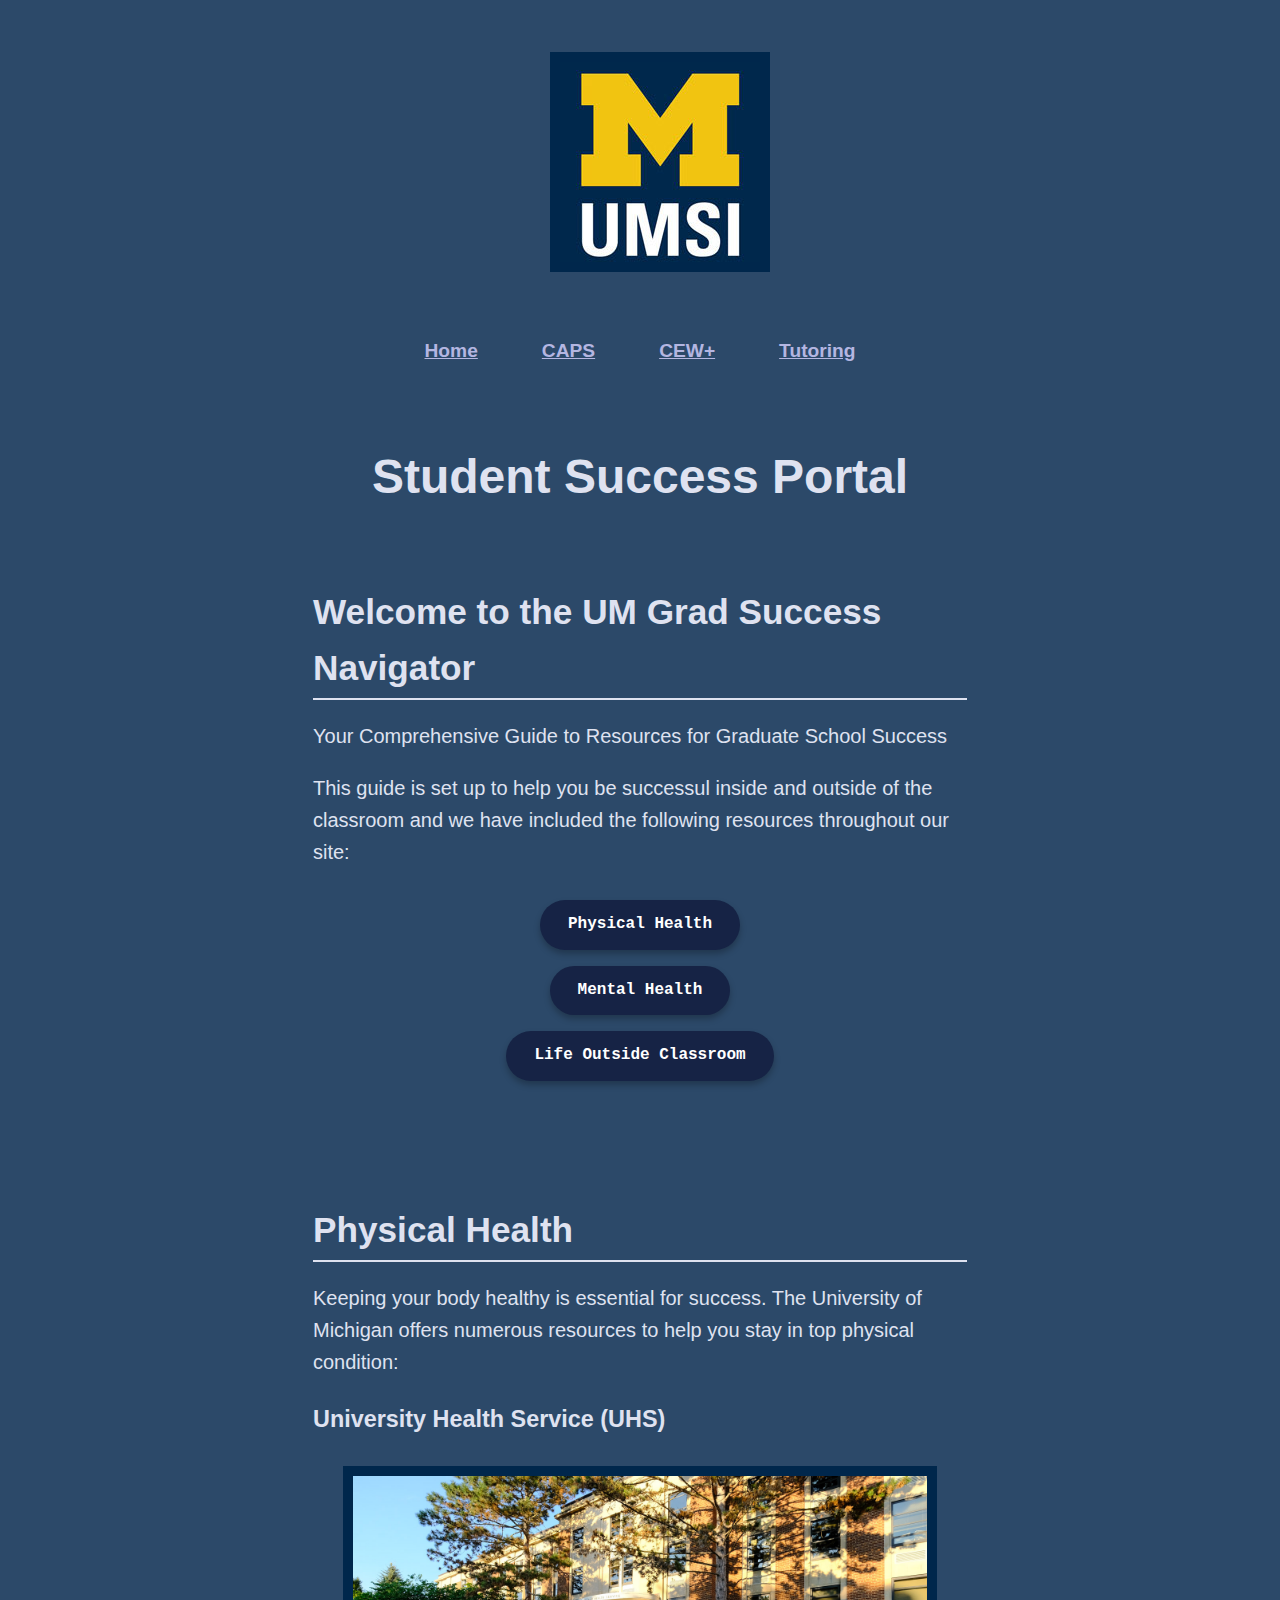
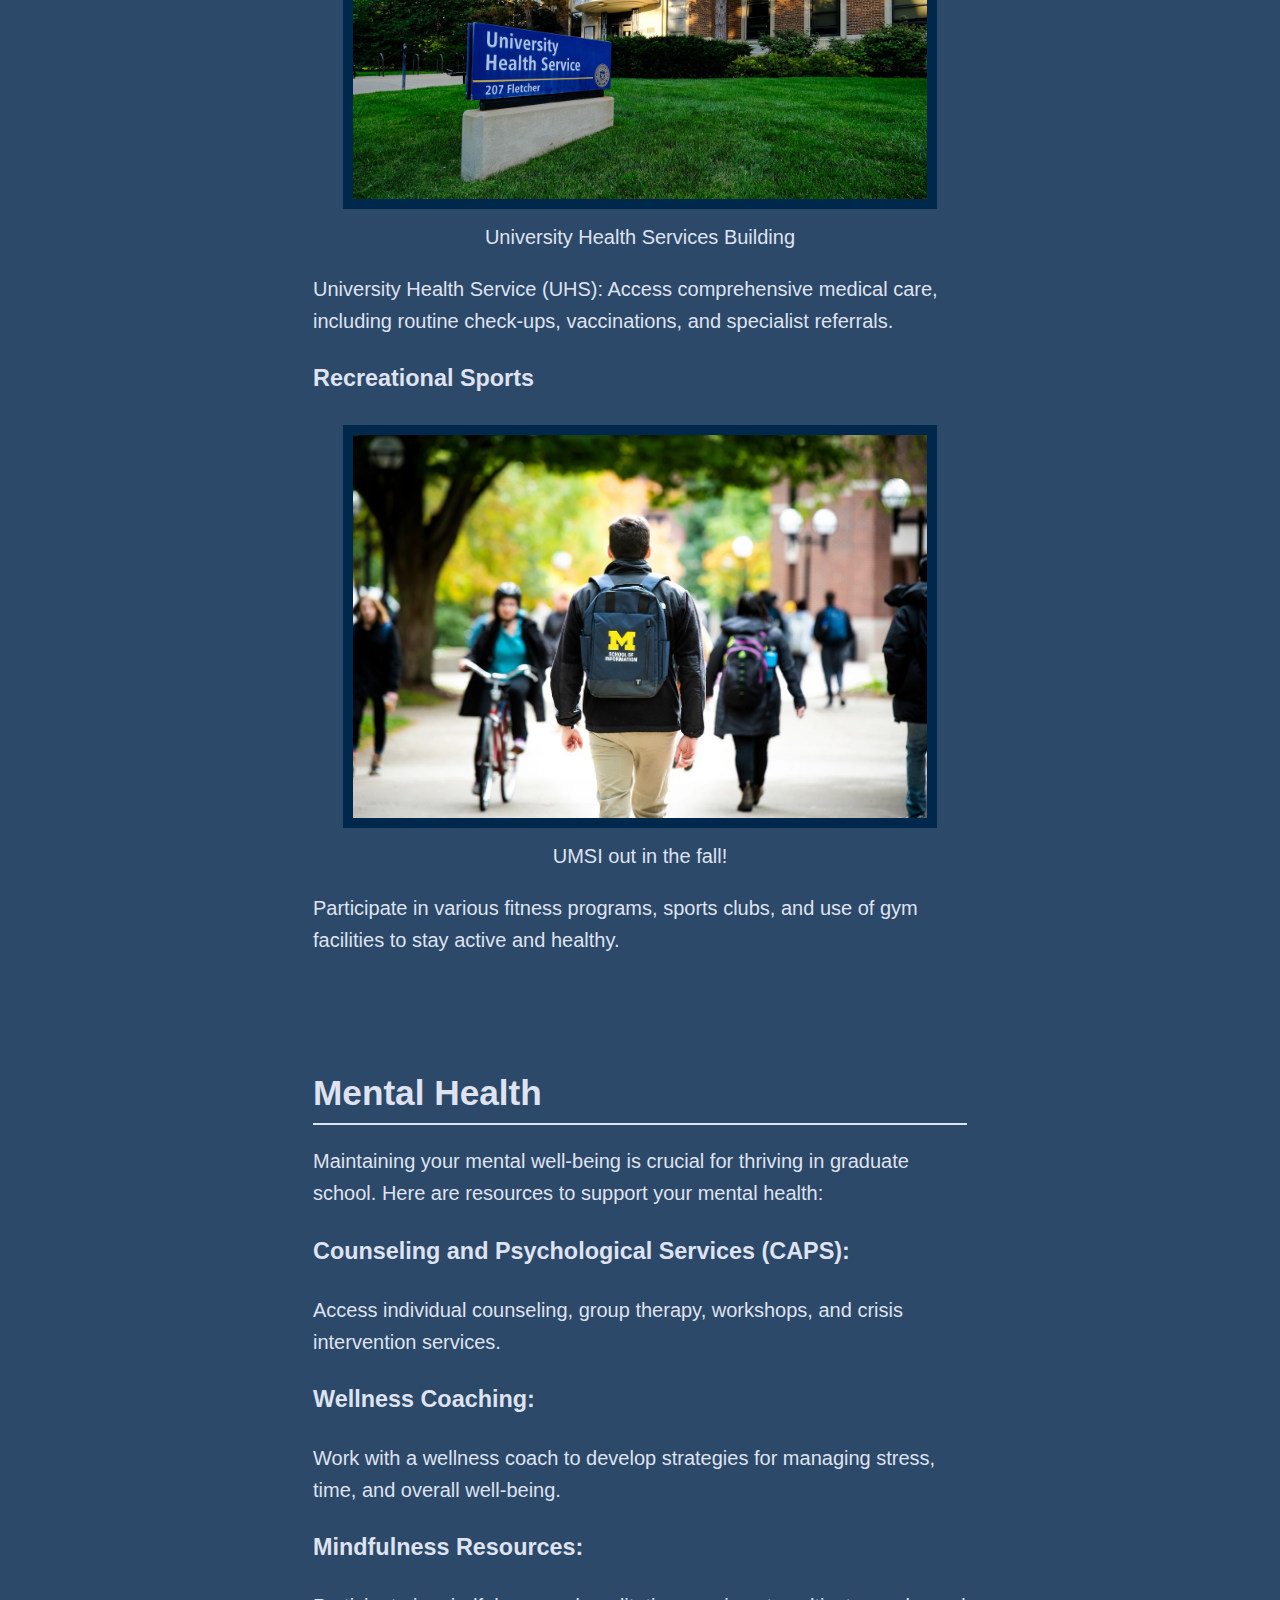
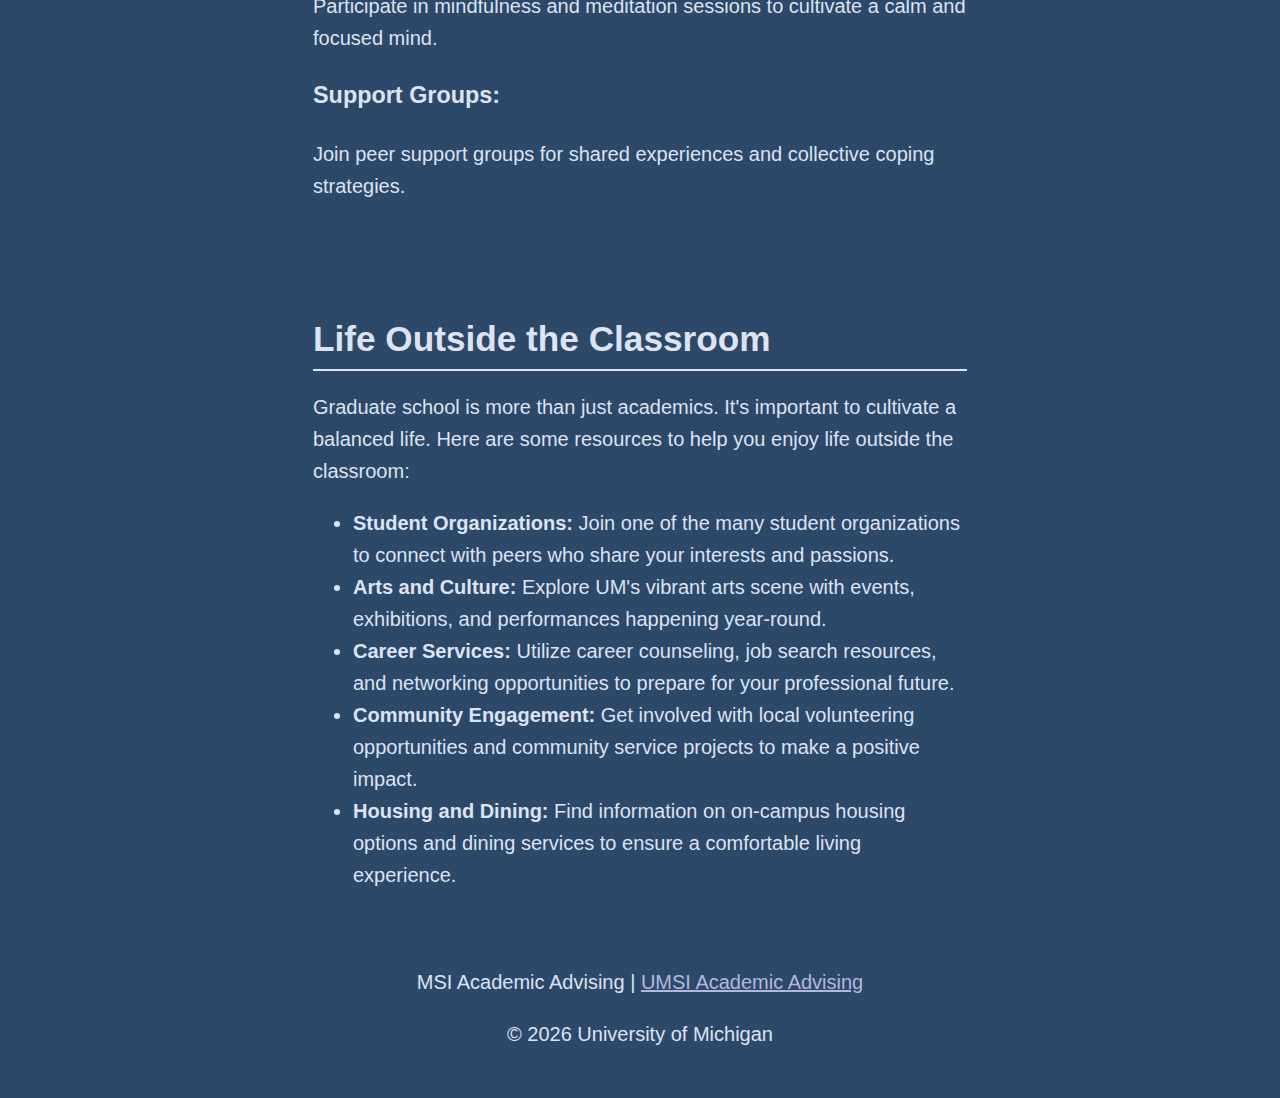
<file: index.html>
<!DOCTYPE html>
<html lang="en">
<head>
    <meta charset="UTF-8">
    <meta name="viewport" content="width=device-width, initial-scale=1.0">
    <title>Student Success Portal</title>
    <link rel="stylesheet" href="css/style.css">
</head>
<body>
    <header>
        <a href="#main" class="skip">Skip to Main Content</a>

  <div class="img-container">
        <img src="images/UMSI_signature_vertical_informal_solidblue.jpg" alt="UMSI Logo">
    </div>
        <nav>
            <ul>
                <li><a href = "index.html">Home</a></li>
                <li><a href = "CAPS.html">CAPS</a></li>
                <li><a href = "CEW+.html">CEW+</a></li>
                <li><a href = "Tutoring.html">Tutoring</a></li>
            </ul>
        </nav>
        <h1>Student Success Portal</h1>

    </header>
    <main id="main" class="container">

        <section>
            <h2>Welcome to the UM Grad Success Navigator</h2>
            <p> Your Comprehensive Guide to Resources for Graduate School Success</p>
            <p>This guide is set up to help you be successul inside and outside of the classroom and we have included the following resources throughout our site:</p>
            <div class="section-nav">
                <a href="#physical" class="section-button">Physical Health</a>
                <a href="#mental" class="section-button">Mental Health</a>
                <a href="#life-outside-classroom" class="section-button">Life Outside Classroom</a>
              </div>
              
              
        </section>
        <section id="physical">
            <h2>Physical Health</h2>
            <p>Keeping your body healthy is essential for success. The University of Michigan offers numerous resources to help you stay in top physical condition:</p>
            <article>
                <h3>University Health Service (UHS)</h3>
                <figure>
                    <img src="images/UHS.jpg" alt="University Health Services building">
                    <figcaption>University Health Services Building</figcaption>
                </figure>
                <p>University Health Service (UHS): Access comprehensive medical care, including routine check-ups, vaccinations, and specialist referrals.</p>
            </article>
            <article>
                <h3>Recreational Sports</h3>
                <figure>
                    <img src="images/UMSI_CampusFall_UMSIBackpack_02.jpg" alt="A student wears a UMSI backpack in fall on the drag.">
                    <figcaption>UMSI out in the fall!</figcaption>
                </figure>
                <p>Participate in various fitness programs, sports clubs, and use of gym facilities to stay active and healthy.</p>
            </article>
        </section>
        
        <section id="mental">
            <h2>Mental Health</h2>
            <p>Maintaining your mental well-being is crucial for thriving in graduate school. Here are resources to support your mental health:</p>
            <article>
                <h3>Counseling and Psychological Services (CAPS):</h3>
                <p> Access individual counseling, group therapy, workshops, and crisis intervention services.</p>
            </article>
            <article>
                <h3>Wellness Coaching:</h3>

                <p>Work with a wellness coach to develop strategies for managing stress, time, and overall well-being.</p>
            </article>
            <article>
                <h3>Mindfulness Resources:</h3>

                <p> Participate in mindfulness and meditation sessions to cultivate a calm and focused mind.</p>
            </article>
            <article>
                <h3>Support Groups:</h3>

                <p> Join peer support groups for shared experiences and collective coping strategies.</p>
            </article>
        </section>

        
        <section id="life-outside-classroom">
            <h2>Life Outside the Classroom</h2>
            <p>Graduate school is more than just academics. It's important to cultivate a balanced life. Here are some resources to help you enjoy life outside the classroom:</p>
            <article>

            </article>
            <ul>
                <li><strong>Student Organizations:</strong> Join one of the many student organizations to connect with peers who share your interests and passions.</li>
                <li><strong>Arts and Culture:</strong> Explore UM's vibrant arts scene with events, exhibitions, and performances happening year-round.</li>
                <li><strong>Career Services:</strong> Utilize career counseling, job search resources, and networking opportunities to prepare for your professional future.</li>
                <li><strong>Community Engagement:</strong> Get involved with local volunteering opportunities and community service projects to make a positive impact.</li>
                <li><strong>Housing and Dining:</strong> Find information on on-campus housing options and dining services to ensure a comfortable living experience.</li>
            </ul>
        </section>
        <!-- Content taken & modified from UMGPT with the prompt, "write me a webpage of intro content to help University of Michigan Master's students navigate different resources for being successful in grad school - this will include academic resources, physical health resources, mental health resources, support for life outside the classroom"
        UMGPT. (2024). UMGPT (August 29th version) [Large language model]. -->
    </main>
    <footer>
        <p>MSI Academic Advising | <a href="https://sites.google.com/umich.edu/msiacademicadvising/student-support-resources">UMSI Academic Advising</a></p>
        <p>&copy; <span id="year"></span> University of Michigan</p>
      </footer>
      
      <script>
        document.getElementById("year").textContent = new Date().getFullYear();
      </script>
      
</body>
</html>
</file>
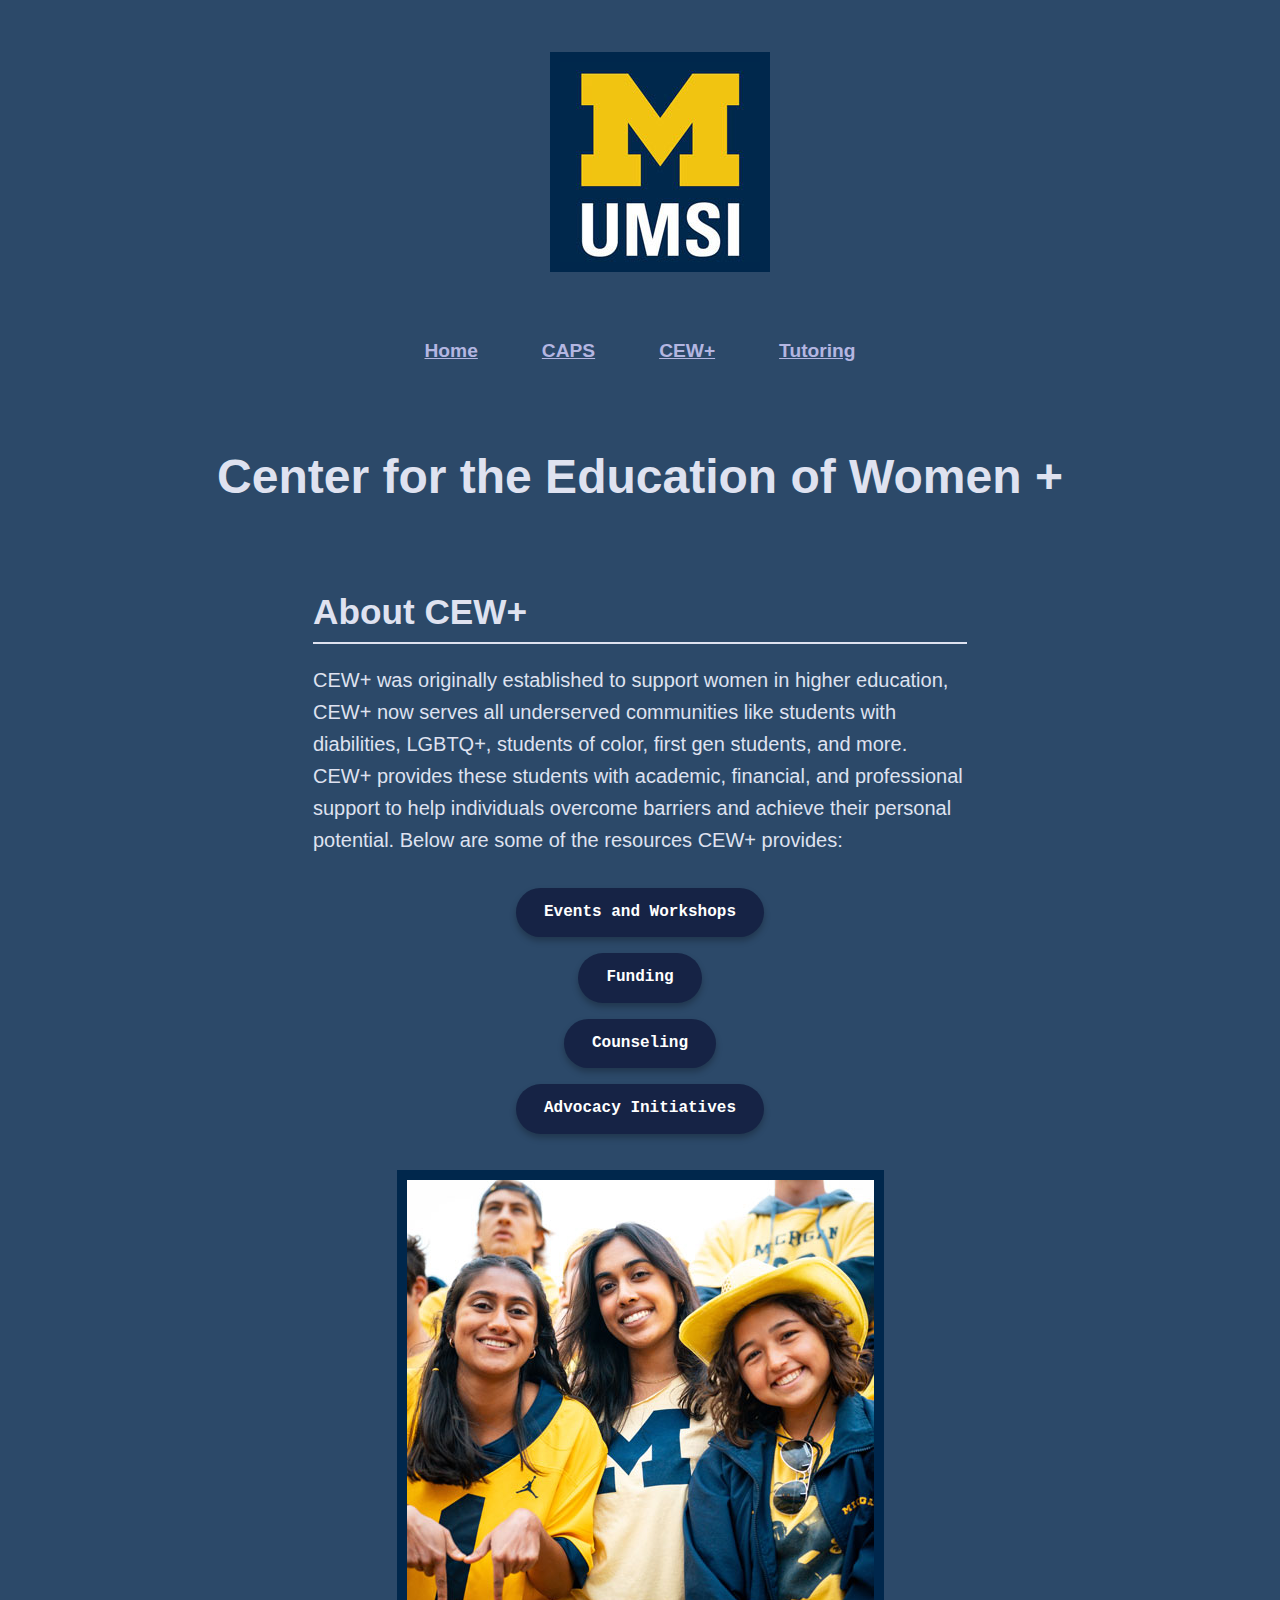
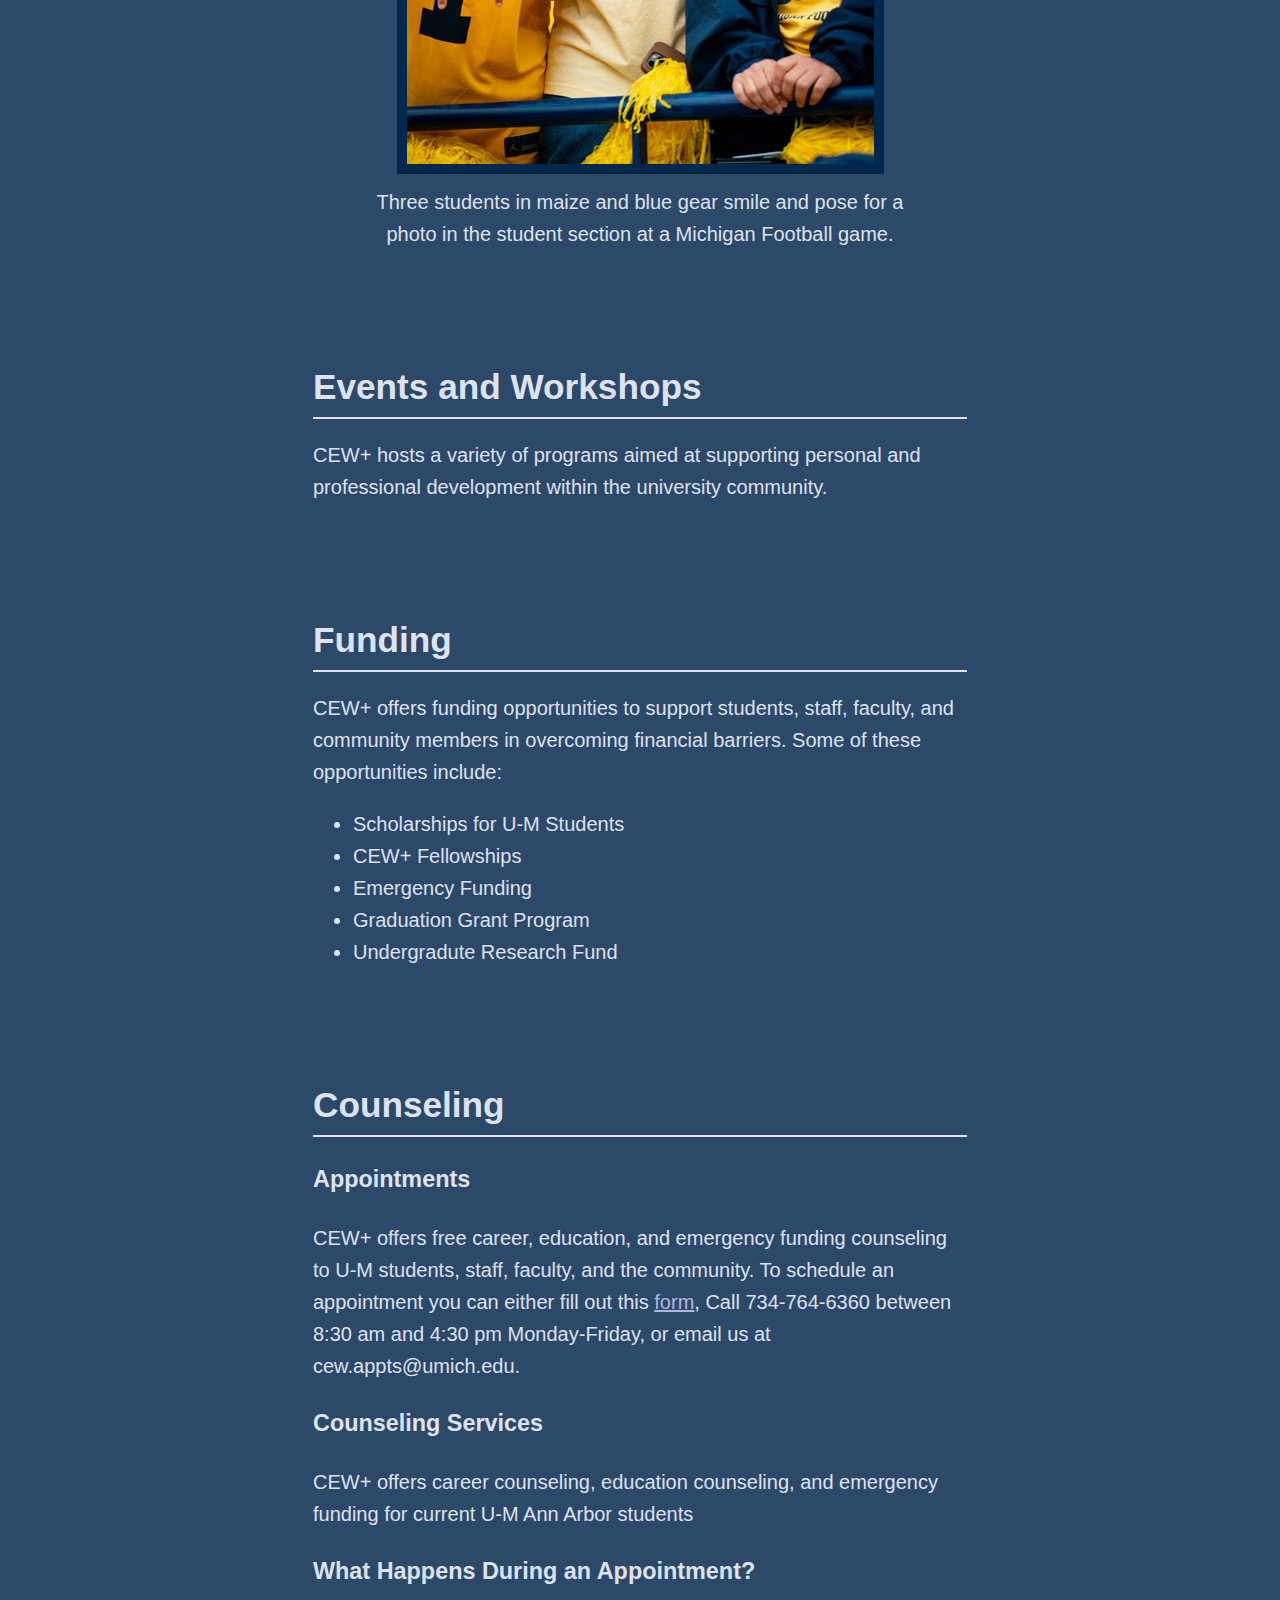
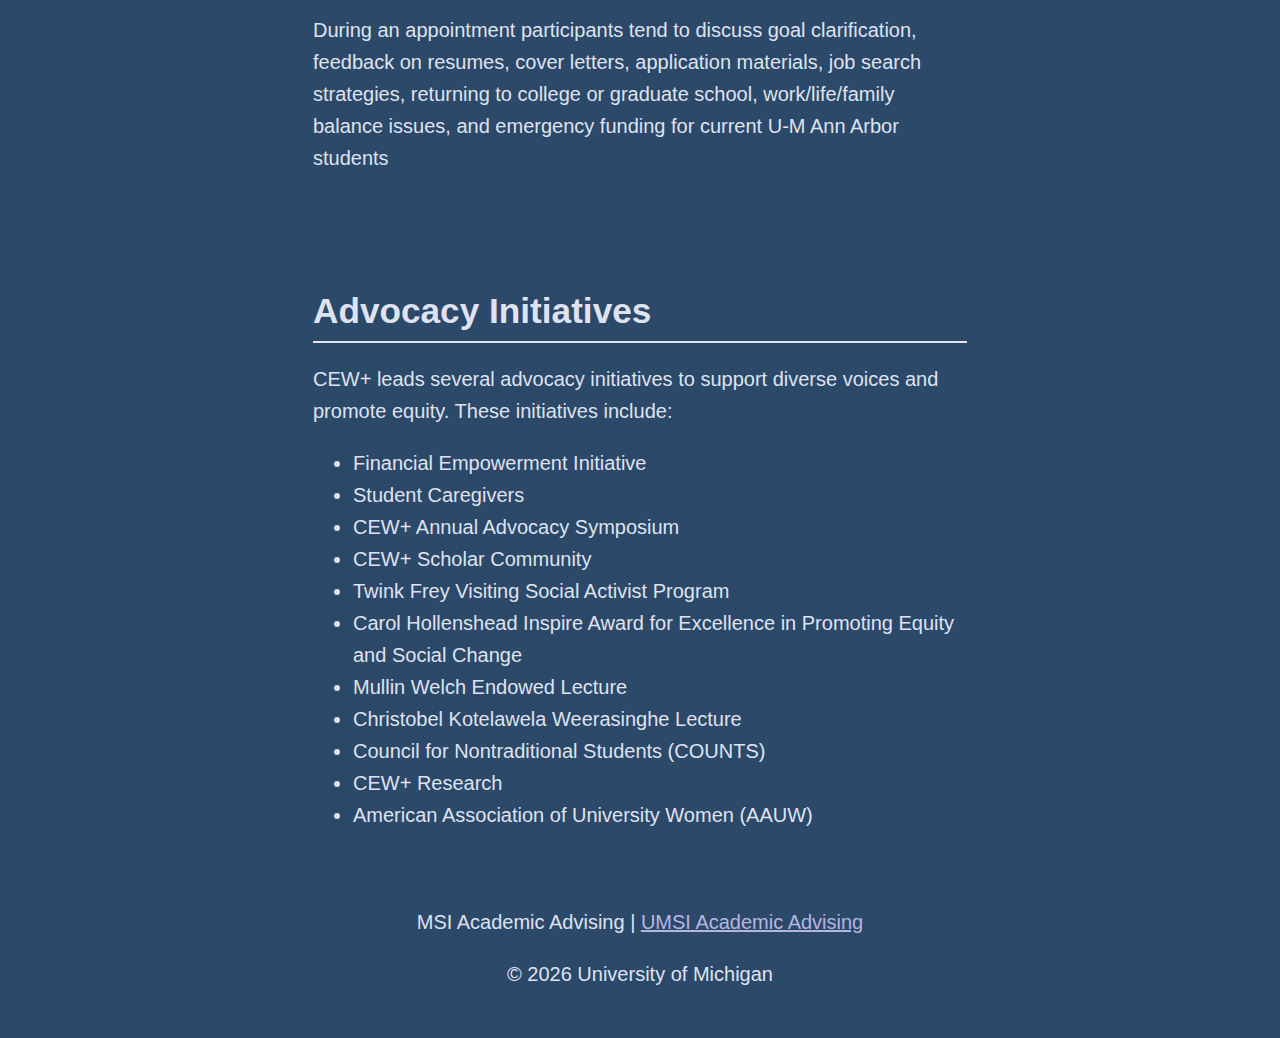
<file: CEW+.html>
<!DOCTYPE html>
<html lang="en">
<head>
    <meta charset="UTF-8">
    <meta name="viewport" content="width=device-width, initial-scale=1.0">
    <title>Page 1</title>
    <link rel="stylesheet" href="css/style.css">
</head>
<body>

    <header>
        <a href="#main" class="skip">Skip to Main Content</a>
        <div class="img-container">
            <img src="images/UMSI_signature_vertical_informal_solidblue.jpg" alt="UMSI Logo">
        </div>
        <nav>
            <ul>
                <li><a href = "index.html">Home</a></li>
                <li><a href = "CAPS.html">CAPS</a></li>
                <li><a href = "CEW+.html">CEW+</a></li>
                <li><a href = "Tutoring.html">Tutoring</a></li>
            </ul>
        </nav>
        <h1>Center for the Education of Women +</h1>
    </header>

    <main id="main" class="container">
        <section>
            <h2>About CEW+</h2>
            <p>CEW+ was originally established to support women in higher education, 
                CEW+ now serves all underserved communities like students with diabilities, 
                LGBTQ+, students of color, first gen students, and more. CEW+ provides these students 
                with academic, financial, and professional support to help individuals overcome 
                barriers and achieve their personal potential. Below are some of the resources 
                CEW+ provides: </p>
                <div class="section-nav">
                    <a href="#events" class="section-button">Events and Workshops</a>
                    <a href="#funding" class="section-button">Funding</a>
                    <a href="#counseling" class="section-button">Counseling</a>
                    <a href="#advocacy" class="section-button">Advocacy Initiatives</a>
                  </div>
                <figure>
                    <img src="images/footballgame.jpg" alt="Three students in maize and blue gear smile and pose for a photo in the student section at a Michigan Football game.">
                    <figcaption>Three students in maize and blue gear smile and pose for a photo in the student section at a Michigan Football game.</figcaption>
                </figure>
        </section>
                
        <section id ="events">
            <h2>Events and Workshops</h2>
            <p>CEW+ hosts a variety of programs aimed at supporting personal 
                and professional development within the university community.</p>
        </section>
        <section id ="funding">
            <h2>Funding</h2>
            <p>CEW+ offers funding opportunities to support students, staff, faculty, and 
                community members in overcoming financial barriers. Some of these opportunities include:</p>
                <ul>
                    <li>Scholarships for U-M Students</li>
                    <li>CEW+ Fellowships</li>
                    <li>Emergency Funding</li>
                    <li>Graduation Grant Program</li>
                    <li>Undergradute Research Fund</li>
                </ul>
        </section>
        <section id ="counseling">
            <h2>Counseling</h2>
            <h3>Appointments</h3>
            <p>CEW+ offers free career, education, and emergency funding counseling to U-M students, 
                staff, faculty, and the community. To schedule an appointment you can either 
                fill out this <a href = "https://app.smartsheet.com/b/form/86e196d96467432f8baa8aaaa63f22da"> form</a>, 
                Call 734-764-6360 between 8:30 am and 4:30 pm Monday-Friday, or email us at cew.appts@umich.edu.</p>
            <h3>Counseling Services</h3>
            <p>CEW+ offers career counseling, education counseling, and emergency funding for current U-M Ann Arbor students</p>
            <h3>What Happens During an Appointment?</h3>
            <p>During an appointment participants tend to discuss goal clarification, 
                feedback on resumes, cover letters, application materials, job search strategies, 
                returning to college or graduate school, work/life/family balance issues, and 
                emergency funding for current U-M Ann Arbor students</p>
        </section>
        <section id ="advocacy">
            <h2>Advocacy Initiatives</h2>
            <p>CEW+ leads several advocacy initiatives to support diverse voices and promote equity. 
                These initiatives include:</p>
                <ul>
                    <li>Financial Empowerment Initiative</li>
                    <li>Student Caregivers</li>
                    <li>CEW+ Annual Advocacy Symposium </li>
                    <li>CEW+ Scholar Community</li>
                    <li>Twink Frey Visiting Social Activist Program</li>
                    <li>Carol Hollenshead Inspire Award for Excellence in Promoting Equity and Social Change</li>
                    <li>Mullin Welch Endowed Lecture</li>
                    <li>Christobel Kotelawela Weerasinghe Lecture</li>
                    <li>Council for Nontraditional Students (COUNTS)</li>
                    <li>CEW+ Research</li>
                    <li>American Association of University Women (AAUW)</li>
                </ul>
        </section>
    </main>
    <footer>
        <p>MSI Academic Advising | <a href="https://sites.google.com/umich.edu/msiacademicadvising/student-support-resources">UMSI Academic Advising</a></p>
        <p>&copy; <span id="year"></span> University of Michigan</p>
      </footer>
      
      <script>
        document.getElementById("year").textContent = new Date().getFullYear();
      </script>
      
    
</body>

</html>
</file>
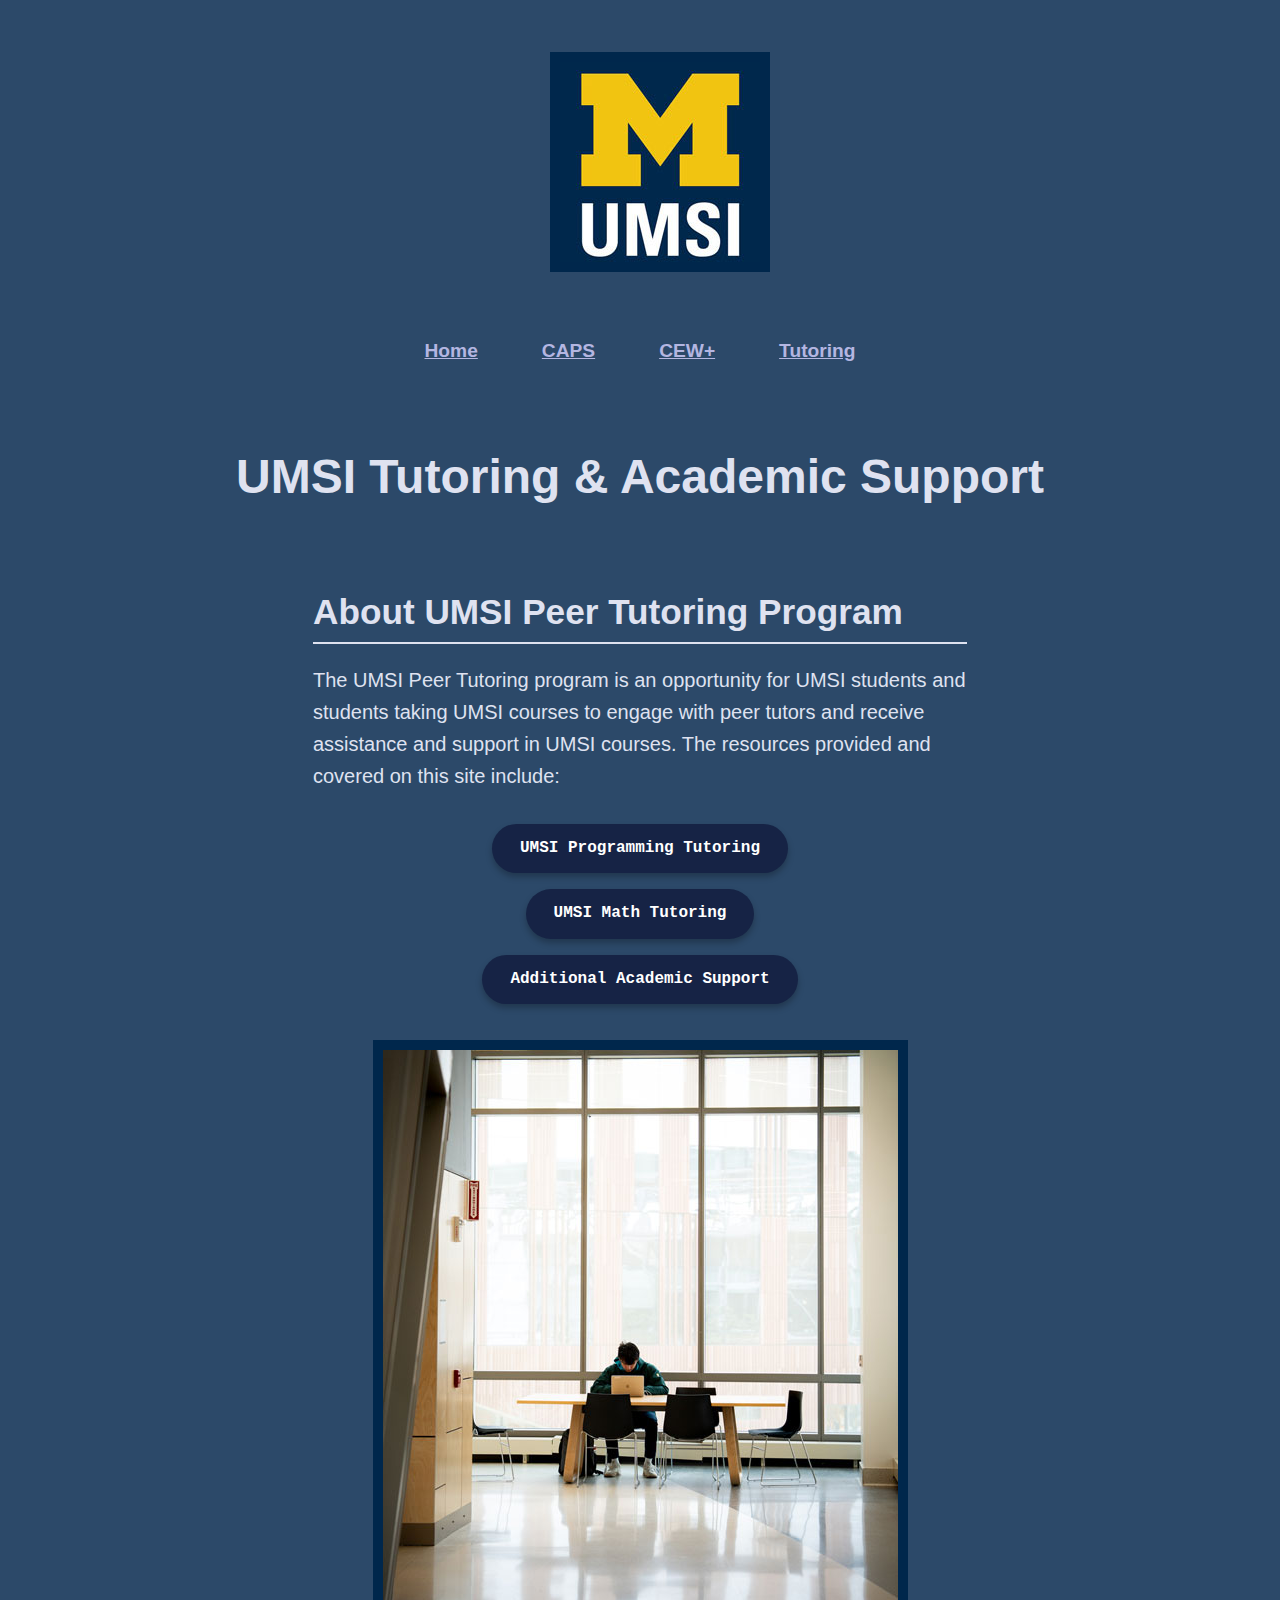
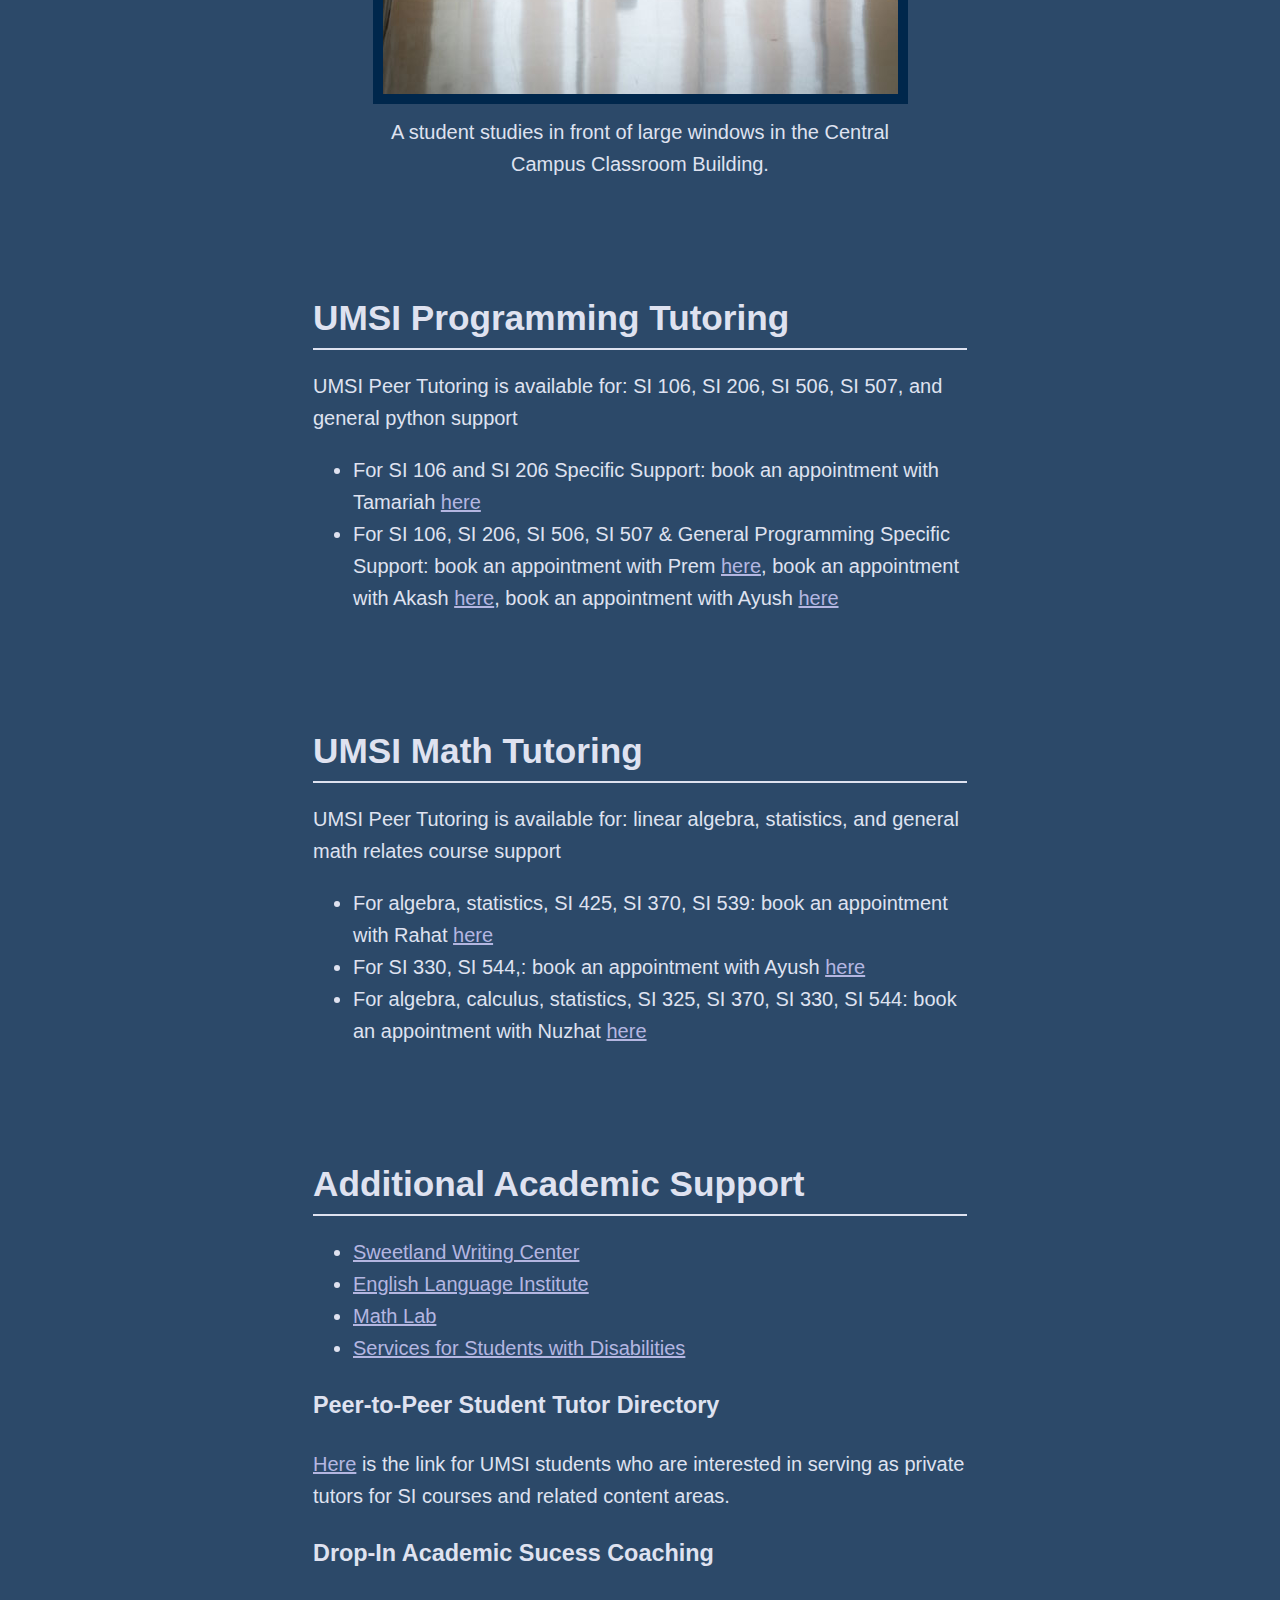
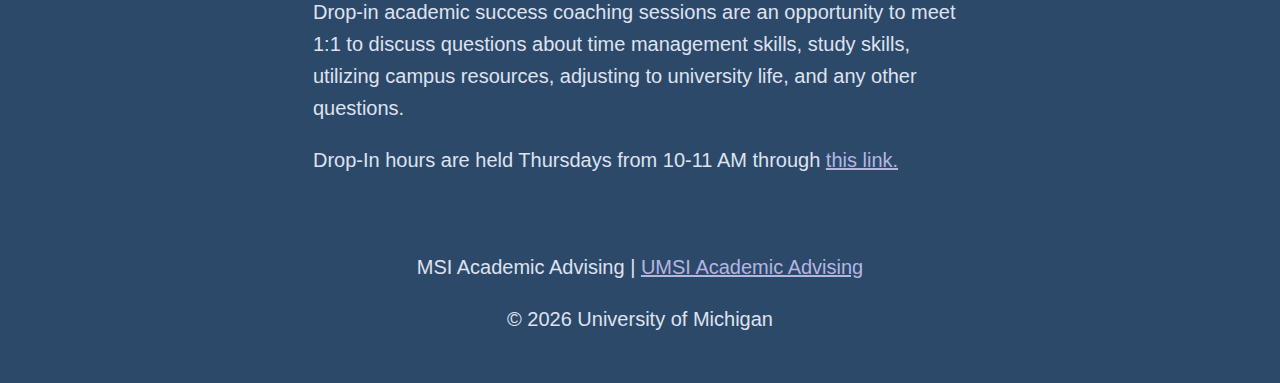
<file: Tutoring.html>
<!DOCTYPE html>
<html lang="en">
<head>
    <meta charset="UTF-8">
    <meta name="viewport" content="width=device-width, initial-scale=1.0">
    <title>Page 1</title>
    <link rel="stylesheet" href="css/style.css">
</head>
<body>

    <header>
        <a href="#main" class="skip">Skip to Main Content</a>
        <div class="img-container">
            <img src="images/UMSI_signature_vertical_informal_solidblue.jpg" alt="UMSI Logo">
        </div>
        <nav>
            <ul>
                <li><a href = "index.html">Home</a></li>
                <li><a href = "CAPS.html">CAPS</a></li>
                <li><a href = "CEW+.html">CEW+</a></li>
                <li><a href = "Tutoring.html">Tutoring</a></li>
            </ul>
        </nav>
        <h1>UMSI Tutoring & Academic Support</h1>
    </header>

    <main id="main" class="container">
        <section>
            <h2>About UMSI Peer Tutoring Program</h2>
            <p>The UMSI Peer Tutoring program is an opportunity for UMSI students and
                 students taking UMSI courses to engage with peer tutors and 
                 receive assistance and support in UMSI courses. The resources provided and 
                 covered on this site include: </p>
                 <div class="section-nav">
                    <a href="#programming" class="section-button">UMSI Programming Tutoring</a>
                    <a href="#math" class="section-button">UMSI Math Tutoring</a>
                    <a href="#additional" class="section-button">Additional Academic Support</a>
                </div>
                <figure>
                    <img src="images/study.jpg" alt= "A student studies in front of large windows in the Central Campus Classroom Building." >
                    <figcaption>A student studies in front of large windows in the Central Campus Classroom Building.</figcaption>
                </figure>
        </section>
        <section id="programming">
            <h2>UMSI Programming Tutoring</h2>
            <p>UMSI Peer Tutoring is available for: SI 106, SI 206, SI 506, SI 507, and general python support</p>
            <ul>
                <li>For SI 106 and SI 206 Specific Support: book an appointment with Tamariah <a href="https://calendar.app.google/eGVWb4sfRMSQVj1a6">here</a></li>
                <li>For SI 106, SI 206, SI 506, SI 507 & General Programming Specific Support:
                    book an appointment with Prem <a href = "https://calendar.app.google/fYfmYWj2vVBj3tJy9">here</a>,
                    book an appointment with Akash <a href = "https://calendar.app.google/eb9Cb3Vbfdeu9j1z6">here</a>,
                    book an appointment with Ayush <a href = "https://calendar.app.google/bXy8PEBQabVBVMZo9">here</a>
                </li>
            </ul>
        </section>
        <section id="math">
            <h2>UMSI Math Tutoring</h2>
            <p>UMSI Peer Tutoring is available for: linear algebra, statistics, and general math relates course support</p>
            <ul>
                <li>For algebra, statistics, SI 425, SI 370, SI 539: book an appointment with Rahat <a href="https://calendar.google.com/calendar/u/0/appointments/schedules/AcZssZ2JFLPYonqp2h3A-KkdoCpZFYlvDBJUWsGl3OUCMErH9cON_0MU33nvAFYxMAHRAIur4nCOeBvb">here</a></li>
                <li>For SI 330, SI 544,: book an appointment with Ayush <a href = "https://calendar.app.google/bXy8PEBQabVBVMZo9">here</a></li>
                <li>For algebra, calculus, statistics, SI 325, SI 370, SI 330, SI 544: book an appointment with Nuzhat <a href = "https://calendar.google.com/calendar/u/0/appointments/schedules/AcZssZ1dnYDH3E-HeDHnc-UiSDbQVEzDK2JY7w9tif_Te0iAhy0L6WFvvckhhDWujvfOmSynWYr8U4yV">here</a></li>
            </ul>
        </section>
        <section id="additional">
            <h2>Additional Academic Support</h2>
            <ul>
                <li><a href = "https://lsa.umich.edu/sweetland">Sweetland Writing Center</a></li>
                <li><a href = "https://lsa.umich.edu/eli">English Language Institute</a></li>
                <li><a href = "https://lsa.umich.edu/math/undergraduates/course-resources/math-lab.html">Math Lab</a></li>
                <li><a href = "https://ssd.umich.edu/">Services for Students with Disabilities</a></li>
            </ul>
            <h3>Peer-to-Peer Student Tutor Directory</h3>
            <p><a href = "https://docs.google.com/spreadsheets/d/11CtKRblVZq3kcsD9Jp99g9GoMChfesv0JnbgZX31cZQ/edit?gid=0#gid=0"> Here</a> 
                 is the link for UMSI students who are interested in serving as private tutors for SI courses and related content areas.</p>
            <h3>Drop-In Academic Sucess Coaching</h3>
            <p>Drop-in academic success coaching sessions are an opportunity to meet 1:1 to discuss questions 
                about time management skills, study skills, utilizing campus resources, adjusting to university life, 
                and any other questions.</p>
                <p>Drop-In hours are held Thursdays from 10-11 AM through <a href ="https://officehours.it.umich.edu/queue/1642">this link.</a></p>
        </section>
    </main>
    <footer>
        <p>MSI Academic Advising | <a href="https://sites.google.com/umich.edu/msiacademicadvising/student-support-resources">UMSI Academic Advising</a></p>
        <p>&copy; <span id="year"></span> University of Michigan</p>
      </footer>
      
      <script>
        document.getElementById("year").textContent = new Date().getFullYear();
      </script>
      
    
</body>

</html>
</file>
<file: css/style.css>
/* Link Stylesheet*/


/* Skip to Main */
/* Default link styling, EXCLUDING buttons */
a:not(.section-button) {
    color: #b4b6e1;
    text-decoration: underline;
}

a:not(.section-button):hover {
    text-decoration: underline;
}


.skip {
    position: absolute;
    top: -70px;
    left: 0;
    background-color: #0e3342;
    color: #e0e5eb;
    padding: 12px 20px;
    font-weight: bold;
    border-radius: 8px;
    border: 3px solid #000;
    text-decoration: none;
  }
  
  .skip:focus {
    top: 10px;
    outline: 3px solid #ffcb05;
}
  
  
nav li a:hover,
nav li a:focus {
    text-decoration: underline ; 
}


/* Body used inspo from stylestage */
body {
    font-family: "Poppins", sans-serif; 
    font-size: 1.15rem; 
    line-height: 1.5;
    background-color: #2c4969; 
    color: #dfe2f0; 
    padding: 10px;
}

/* Nav Bar */
nav {
    background-color: #2c4969; 
    padding: 2rem 0;
  }
  
  nav ul {
    display: flex;
    justify-content: center;
    flex-wrap: wrap;
    margin: 0;
    padding: 0;
    list-style: none;
    gap: 2rem;
  }
  
  nav li {
    margin: 0;
  }
  
  nav a {
    display: inline-block;
    color: #dfe2f0;
    font-weight: bold;
    font-size: 1.2rem;
    text-decoration: none;
    padding: 0.5rem 1rem;
    border-radius: 4px;
    transition: all 0.2s ease;
    position: relative;
  }
  
  nav a:hover,
  nav a:focus {
    background-color: #1e3a56;
    color: #992f5c; 
    text-decoration: underline;
}


/* buttons */ 
.section-nav {
    display: flex;
    flex-direction: column;
    gap: 1rem;
    margin: 2rem 0;
    align-items: center;
  }
  
  .section-button {
    display: inline-block;
    background-color: #162345;
    color: #ffffff;
    font-family: 'Poppins', Courier, monospace;
    font-size: 1rem;
    font-weight: bold;
    text-align: center;
    text-decoration: none;
    padding: 0.75rem 1.75rem;
    border: none;
    border-radius: 2rem;
    box-shadow: 0 4px 6px rgba(0, 0, 0, 0.25);
    transition: transform 0.2s ease, background-color 0.2s ease;
  }
  
  .section-button:hover,
  .section-button:focus {
    background-color: #992f5c;
    transform: translateY(-2px);
    text-decoration: none;
  }
  
  
  
 
/* Content */ 
.container {
    display: grid;
    grid-template-columns: 1fr 10fr 1fr;
    grid-row-gap: 15px;
    grid-column-gap: 15px;
}

.container > section, 
.container > section > section {
    display: block;
    grid-column: 2 / span 1; 
    text-align: left;
    padding: 15px;
    border-radius: 8px; 
}

/* Headings  */
header h1 {
    text-align: center;
    font-size: 3rem;
    margin-top: 2rem;
    margin-bottom: 1.5rem;
  }
.container > section > h2, 
h2 {
    font-size: 2.2rem;
    color: #dfe2f0; 
    border-bottom: 2px solid #dfe2f0;
    padding-bottom: 0.1rem;
    margin-bottom: 0.5rem;
}

/* Images */ 
img{
    max-width: 100%;
    height: auto;
    border-color:#00274C;
    border-width: 10px;
    border-style:solid;
    margin: 0.25rem;
   
}

.img-container {
    display: flex;
    justify-content: center; 
    align-items: center; 
    text-align: center;
    width: 100%;
    height: auto;
    padding: 20px;
}

/* Adding Media Query */
@media (min-width: 768px) {
    body {
        font-size: 1.25rem;
        line-height: 1.6;
        padding: 20px;
    }

    nav ul {
        display: flex;
        justify-content: center;
        gap: 2rem;
        text-align: center
    }

    .container {
        display: grid;
        grid-template-columns: 1fr 3fr 1fr;
        grid-gap: 30px;
    }

    img {
        max-width: 100%;
        height: auto;
    }
    figure {
        display: flex;
        flex-direction: column;
        align-items: center;
      }
    
      figcaption {
        text-align: center;
        margin-top: 0.5rem;
      }
    

    main {
        max-width: 1200px;
        margin: auto;
    }

    footer {
        text-align: center;
        padding-top: 20px;
    }
}
</file>
